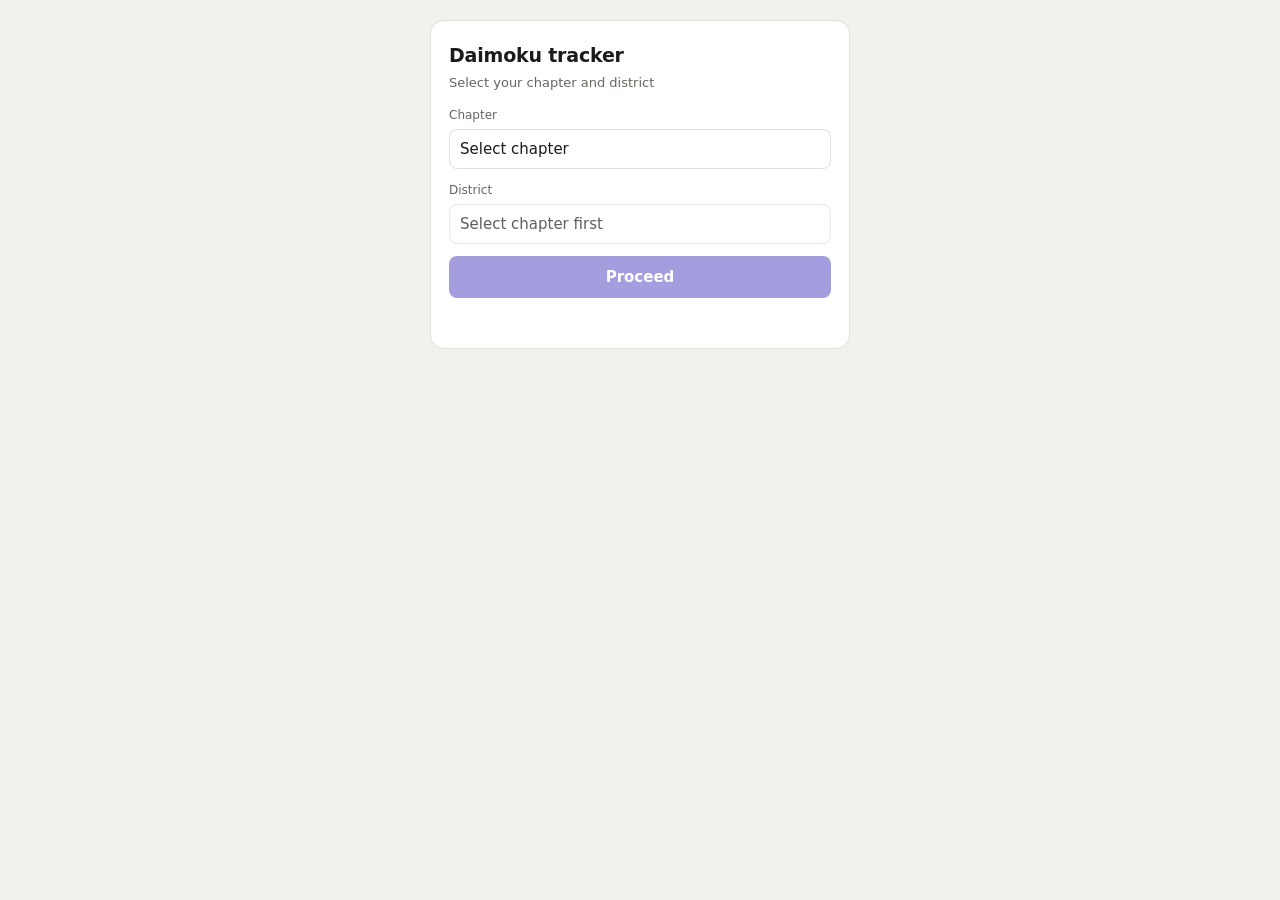
<file: index.html>
<!DOCTYPE html>
<html lang="en">
<head>
<meta charset="utf-8" />
<meta name="viewport" content="width=device-width, initial-scale=1" />
<title>Daimoku tracker</title>
<link rel="stylesheet" href="style.css" />
</head>
<body>

<main class="card landing">

  <h1>Daimoku tracker</h1>
  <p class="sub">Select your chapter and district</p>

  <label for="chapter">Chapter</label>
  <select id="chapter">
    <option value="">Select chapter</option>
    <option value="HUDA">HUDA</option>
    <option value="Kanishka">Kanishka</option>
  </select>

  <label for="district">District</label>
  <select id="district" disabled>
    <option value="">Select chapter first</option>
  </select>

  <button id="proceed" type="button" disabled>Proceed</button>
  <p class="msg bad" id="lmsg"></p>

</main>

<script src="land.js"></script>
</body>
</html>
</file>
<file: style.css>
:root {
  --bg: #f2f1ee;
  --card: #ffffff;
  --inset: #f6f5f2;
  --line: #e2e0da;
  --ink: #1c1b19;
  --ink-2: #67655f;
  --ink-3: #94918a;
  --accent: #5b4fc4;
  --accent-bg: #eceafa;
  --accent-ink: #3b3390;
  --teal: #1d9e75;
  --ok: #0f6e56;
  --err: #a32d2d;
  --visited: #2f6fed;
  --visited-bg: #e7edfd;
  --visitedby: #b5860f;
  --visitedby-bg: #faf1d9;
  --r: 8px;
}

@media (prefers-color-scheme: dark) {
  :root {
    --bg: #17161a;
    --card: #212026;
    --inset: #2a2930;
    --line: #383741;
    --ink: #f0efec;
    --ink-2: #a8a6a0;
    --ink-3: #7e7c77;
    --accent: #9d94ea;
    --accent-bg: #2e2a52;
    --accent-ink: #cecbf6;
    --teal: #4bbd95;
    --ok: #6ecfae;
    --err: #f09595;
    --visited: #85a8f7;
    --visited-bg: #24304f;
    --visitedby: #e0b23c;
    --visitedby-bg: #423714;
  }
}

* { box-sizing: border-box; }

body {
  margin: 0;
  padding: 20px 12px 48px;
  background: var(--bg);
  color: var(--ink);
  font-family: system-ui, -apple-system, "Segoe UI", Roboto, sans-serif;
  font-size: 15px;
  line-height: 1.5;
  -webkit-text-size-adjust: 100%;
}

.card {
  max-width: 420px;
  margin: 0 auto;
  background: var(--card);
  border: 1px solid var(--line);
  border-radius: 14px;
  padding: 20px 18px 24px;
}

h1 { margin: 0; font-size: 19px; font-weight: 600; letter-spacing: -0.01em; }
h2 { margin: 0 0 10px; font-size: 14px; font-weight: 600; }

.sub { margin: 3px 0 14px; font-size: 13px; color: var(--ink-2); }
.switch { margin: 0 0 14px; font-size: 12px; }
.switch a { color: var(--accent); text-decoration: none; }
.switch a:hover { text-decoration: underline; }
.note { margin: -4px 0 14px; font-size: 11px; color: var(--ink-3); }

.banner {
  background: var(--accent-bg);
  color: var(--accent-ink);
  border-radius: var(--r);
  padding: 11px 13px;
  margin-bottom: 14px;
  font-size: 13.5px;
  font-weight: 600;
  line-height: 1.4;
}

.stats { display: grid; grid-template-columns: repeat(2, minmax(0, 1fr)); gap: 8px; margin-bottom: 10px; }
.stat { background: var(--inset); border-radius: var(--r); padding: 10px 11px; }
.stat-label { display: block; font-size: 11px; color: var(--ink-2); }
.stat-value { display: block; margin-top: 2px; font-size: 17px; font-weight: 600; letter-spacing: -0.01em; }

.panel { background: var(--inset); border-radius: var(--r); padding: 14px; margin-bottom: 16px; }
.panel:nth-of-type(2) { margin-bottom: 20px; }

label { display: block; font-size: 12px; color: var(--ink-2); margin-bottom: 5px; }

select, input[type="text"], input[type="number"] {
  width: 100%;
  height: 40px;
  padding: 0 10px;
  margin-bottom: 12px;
  font-family: inherit;
  font-size: 15px;
  color: var(--ink);
  background: var(--card);
  border: 1px solid var(--line);
  border-radius: var(--r);
  appearance: none;
}
select { background-image: none; }
input:focus, select:focus, button:focus-visible {
  outline: 2px solid var(--accent);
  outline-offset: 1px;
}

input[type="number"] { margin-bottom: 5px; }

.live { margin: 0 0 12px; font-size: 11.5px; color: var(--ink-3); min-height: 16px; }

button {
  width: 100%;
  height: 42px;
  font-family: inherit;
  font-size: 15px;
  font-weight: 600;
  color: #fff;
  background: var(--accent);
  border: 0;
  border-radius: var(--r);
  cursor: pointer;
}
button:active { transform: scale(0.99); }
button[disabled] { opacity: 0.55; cursor: default; }

.msg { margin: 9px 0 0; font-size: 12.5px; min-height: 17px; color: var(--ok); }
.msg.bad { color: var(--err); }
.today { margin: 4px 0 0; font-size: 11.5px; color: var(--ink-3); }

.members { display: flex; flex-direction: column; gap: 8px; margin-bottom: 24px; }
.row { display: flex; align-items: center; gap: 9px; }
.row .name { width: 78px; flex: none; font-size: 12.5px; color: var(--ink-2); overflow: hidden; text-overflow: ellipsis; white-space: nowrap; }
.row .track { display: block; flex: 1; height: 17px; background: var(--inset); border-radius: 4px; overflow: hidden; }
.row .fill { display: block; min-width: 3px; height: 17px; background: var(--accent); border-radius: 4px; }
.row .val { width: 62px; flex: none; text-align: right; font-size: 12.5px; font-variant-numeric: tabular-nums; }

.visits-wrap { margin-bottom: 24px; }
.legend { display: flex; gap: 14px; margin-bottom: 10px; }
.legend-item { display: flex; align-items: center; gap: 5px; font-size: 11.5px; color: var(--ink-2); }
.dot { width: 9px; height: 9px; border-radius: 50%; flex: none; }
.dot-visited { background: var(--visited); }
.dot-visitedby { background: var(--visitedby); }

.visits { display: flex; flex-direction: column; gap: 8px; }
.vrow { display: flex; align-items: center; gap: 9px; }
.vrow .name { width: 78px; flex: none; font-size: 12.5px; color: var(--ink-2); overflow: hidden; text-overflow: ellipsis; white-space: nowrap; }
.vrow .chips {
  flex: 1;
  min-width: 0;
  display: flex;
  gap: 6px;
  overflow-x: auto;
  padding-bottom: 2px;
  scrollbar-width: thin;
}
.chip {
  flex: none;
  font-size: 11.5px;
  padding: 4px 10px;
  border-radius: 999px;
  white-space: nowrap;
}
.chip-visited { background: var(--visited-bg); color: var(--visited); }
.chip-visitedby { background: var(--visitedby-bg); color: var(--visitedby); }

.daily-wrap { border-top: 1px solid var(--line); padding-top: 16px; }
.chart { display: flex; gap: 7px; }
.yaxis { display: flex; flex-direction: column; justify-content: space-between; height: 104px; width: 34px; text-align: right; font-size: 9.5px; color: var(--ink-3); font-variant-numeric: tabular-nums; }
.plot { flex: 1; min-width: 0; }
.bars { display: flex; align-items: flex-end; gap: 2px; height: 104px; border-bottom: 1px solid var(--line); }
.bars > div { flex: 1; min-width: 1px; background: var(--teal); border-radius: 2px 2px 0 0; }
.dates { display: flex; gap: 2px; margin-top: 6px; }
.dates > div { flex: 1; min-width: 0; font-size: 9px; color: var(--ink-3); text-align: center; white-space: nowrap; }

.empty { margin: 0; font-size: 12.5px; color: var(--ink-3); }

@media (prefers-reduced-motion: reduce) {
  button:active { transform: none; }
}
</file>
